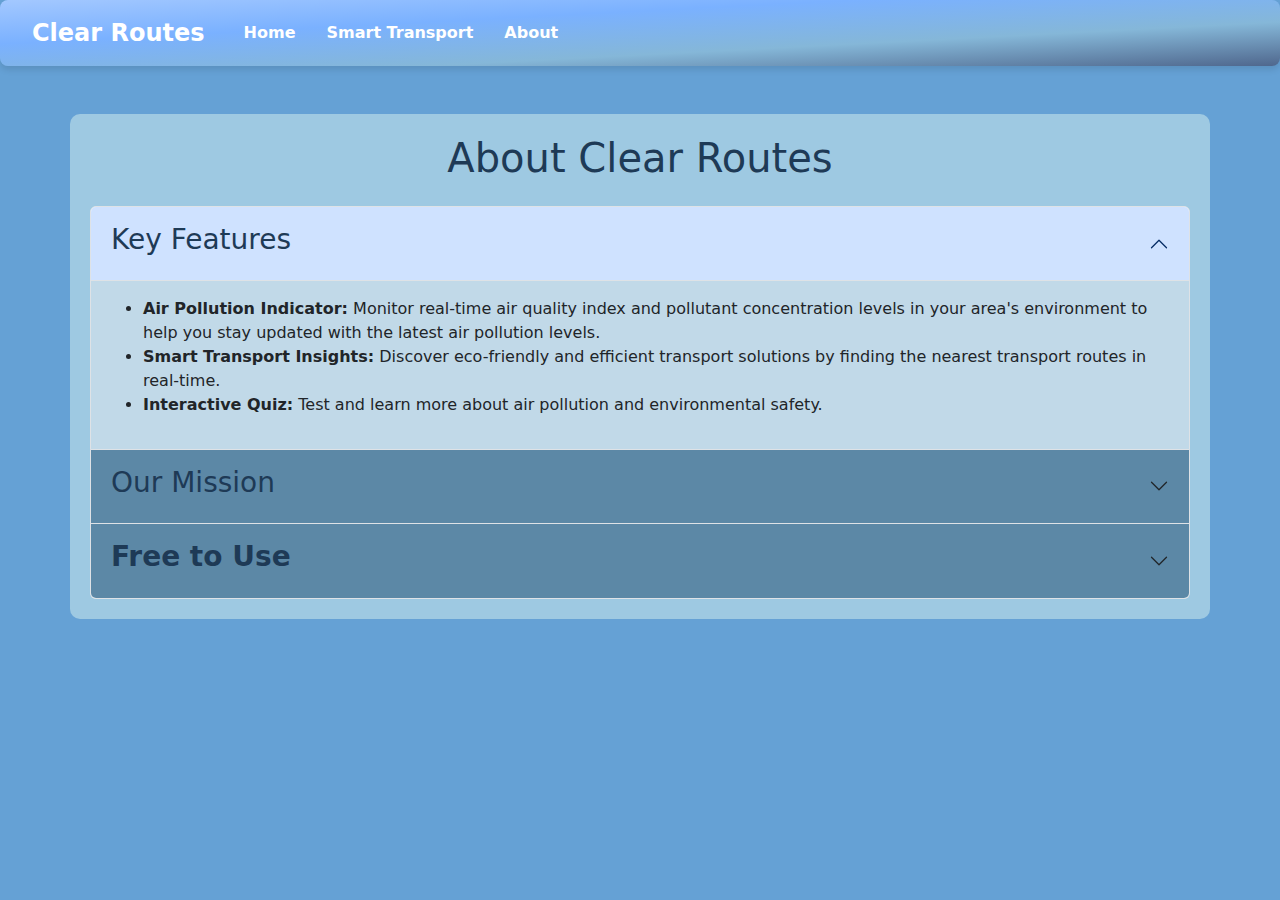
<file: About.html>
<!DOCTYPE html>
<html lang="en">
<head>
    <meta charset="UTF-8">
    <meta name="viewport" content="width=device-width, initial-scale=1.0">
    <title>About Clear Routes</title>
    <link rel="stylesheet" href="https://cdn.jsdelivr.net/npm/bootstrap@5.3.0-alpha1/dist/css/bootstrap.min.css">
    <link href="https://fonts.googleapis.com/css2?family=Fira+Code:wght@700&family=Montserrat:wght@700&family=Poppins&display=swap" rel="stylesheet">
    <style>
        /* Custom navbar styling */
        .navbar {
            background-image: linear-gradient(to right bottom, #a3c8ff, #7ab1ff, #85b7d8, #4f678d); /* Lighter version of the original gradient */
            padding: 10px 20px;
            display: flex;
            justify-content: space-between;
            align-items: center;
            box-shadow: 0 4px 6px rgba(0, 0, 0, 0.1);
            border-radius: 8px;
        }

        .navbar-brand {
            font-size: 1.5rem;
            font-weight: bold;
            color: white;
        }

        .navbar-nav .nav-link {
            color: white !important;
            font-weight: 600;
            margin-left: 15px;
        }

        .navbar-nav .nav-link:hover {
            color: #f1f1f1 !important;
        }

        .navbar-toggler-icon {
            background-color: white;
        }

        /* Set the background of the full page to a blue shade */
        body {
            background-color: #65a1d5; /* Light blue shade */
        }

        /* Set the background color of the About section */
        .container {
            background-color: #9ec9e2; /* Light blue for the content section */
            padding: 20px;
            border-radius: 10px;
        }

        /* Style for the accordion header */
        .accordion-button {
            background-color: #5c88a6; /* Blue shade for the accordion header */
            color: white;
            font-weight: bold;
        }

        .accordion-button:focus {
            box-shadow: none; /* Remove focus outline */
        }

        /* Style for the accordion body */
        .accordion-body {
            background-color: #c1d9e8; /* Lighter blue shade for accordion body */
        }

        /* Customize the text color for headings */
        h1, h3 {
            color: #1e3a56; /* Darker blue for headings */
        }
    </style>
</head>
<body>
    <!-- Navbar with gradient background -->
    <nav class="navbar navbar-expand-lg navbar-light">
        <div class="container-fluid">
            <a class="navbar-brand" href="#">Clear Routes</a>
            <button class="navbar-toggler" type="button" data-bs-toggle="collapse" data-bs-target="#navbarNav">
                <span class="navbar-toggler-icon"></span>
            </button>
            <div class="collapse navbar-collapse" id="navbarNav">
                <ul class="navbar-nav">
                    <li class="nav-item">
                        <a class="nav-link" href="index.html">Home</a>
                    </li>
                    <li class="nav-item">
                        <a class="nav-link" href="smart_transport_latest.html">Smart Transport</a>
                    </li>
                    <li class="nav-item">
                        <a class="nav-link" href="about.html">About</a>
                    </li>
                </ul>
            </div>
        </div>
    </nav>

    <div class="container mt-5">
        <h1 class="text-center">About Clear Routes</h1>

        <div class="accordion mt-4" id="aboutAccordion">
            <!-- Key Features -->
            <div class="accordion-item">
                <h2 class="accordion-header" id="headingOne">
                    <button class="accordion-button" type="button" data-bs-toggle="collapse" data-bs-target="#collapseOne">
                        <h3>Key Features</h3>
                    </button>
                </h2>
                <div id="collapseOne" class="accordion-collapse collapse show" data-bs-parent="#aboutAccordion">
                    <div class="accordion-body">
                        <ul>
                            <li><strong>Air Pollution Indicator:</strong> Monitor real-time air quality index and pollutant concentration levels in your area's environment to help you stay updated with the latest air pollution levels.</li>
                            <li><strong>Smart Transport Insights:</strong> Discover eco-friendly and efficient transport solutions by finding the nearest transport routes in real-time.</li>
                            <li><strong>Interactive Quiz:</strong> Test and learn more about air pollution and environmental safety.</li>
                        </ul>
                    </div>
                </div>
            </div>

            <!-- Our Mission -->
            <div class="accordion-item">
                <h2 class="accordion-header" id="headingTwo">
                    <button class="accordion-button collapsed" type="button" data-bs-toggle="collapse" data-bs-target="#collapseTwo">
                        <h3>Our Mission</h3>
                    </button>
                </h2>
                <div id="collapseTwo" class="accordion-collapse collapse" data-bs-parent="#aboutAccordion">
                    <div class="accordion-body">
                        <p>Our goal is to create awareness about air quality issues and promote sustainable practices for a better future. By leveraging the power of the Nearby Smart Route System, we aim to reduce traffic congestion, lower vehicle emissions, and optimize transportation networks.</p>
                    </div>
                </div>
            </div>

            <!-- Free to Use -->
            <div class="accordion-item">
                <h2 class="accordion-header" id="headingThree">
                    <button class="accordion-button collapsed" type="button" data-bs-toggle="collapse" data-bs-target="#collapseThree">
                        <h3><strong>Free to Use</strong></h3>
                    </button>
                </h2>
                <div id="collapseThree" class="accordion-collapse collapse" data-bs-parent="#aboutAccordion">
                    <div class="accordion-body">
                        <p>Clear Routes is completely free to use and is compatible with any web browsers such as Google Chrome, Firefox, Internet Explorer, and Safari.</p>
                    </div>
                </div>
            </div>
        </div>
    </div>

    <script src="https://cdn.jsdelivr.net/npm/bootstrap@5.3.0-alpha1/dist/js/bootstrap.bundle.min.js"></script>
</body>
</html>
</file>
